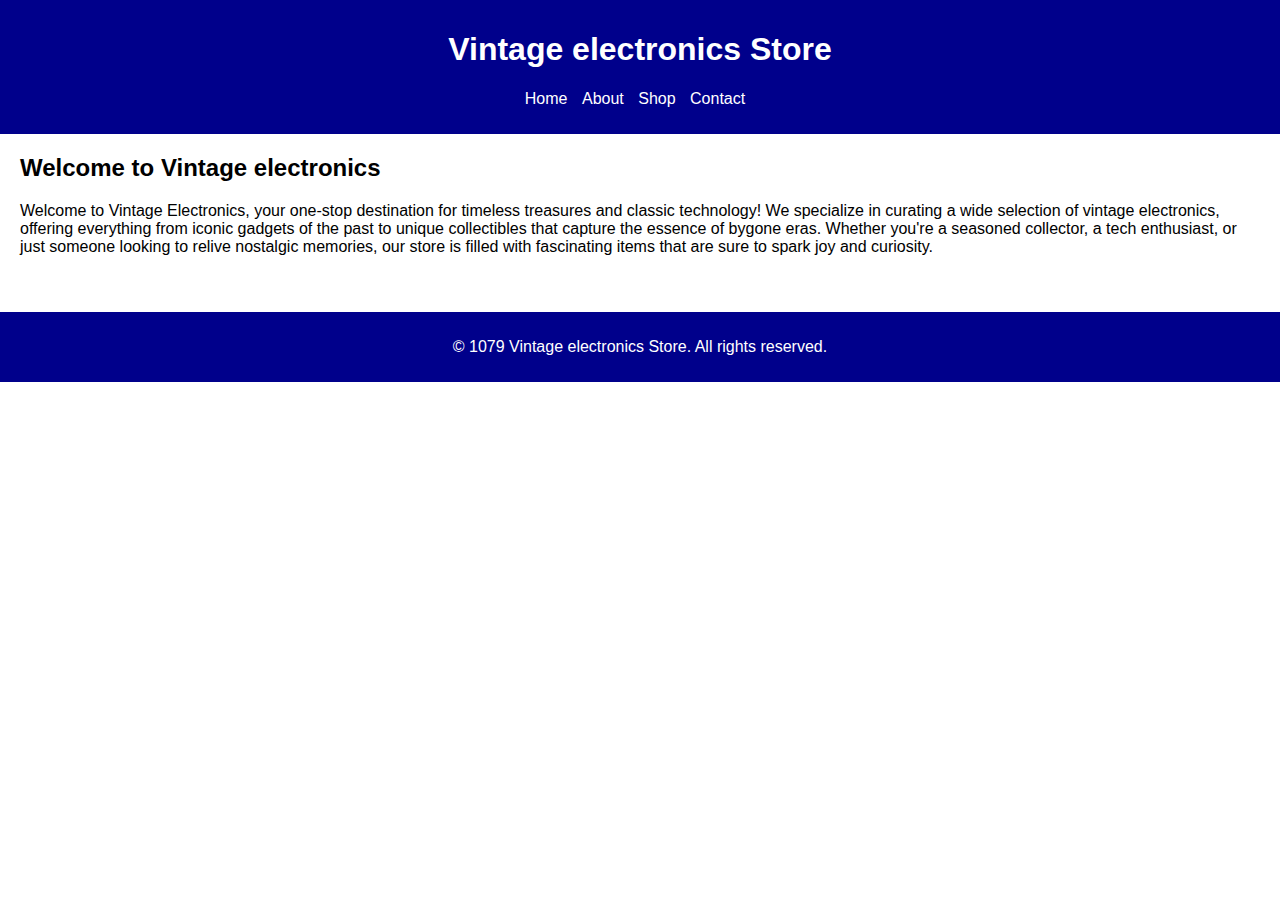
<file: PROJECT/index.html>
<!DOCTYPE html>
<html lang="en"><!--Here i started html tag-->
<head><!--Here i started head tag-->
    <!-- The head section contains meta-information about the document -->
    <meta charset="UTF-8">
    <meta name="viewport" content="width=device-width, initial-scale=1">
    <meta name="description" content="Creating  website.">
    <meta name="robots" content="noindex, nofollow">
    <title>Vintage electronics</title>
    <!--This code sets the title of the webpage, displayed on the browser tab -->
    <link rel="stylesheet" href="css/styles.css">
    <!--this code is for link CSS file-->
    <script src="js/scripts.js" defer></script>
    <!--this code is for link JS file-->
</head><!--Here i closed head tag-->
<body><!--Here i started body tag-->
    <header></header>
    <div class="container"><!-- This code is for CSS styling -->
    <h2>Welcome to Vintage electronics</h2><!-- This heading  element for the main welcome message -->
    <p>Welcome to Vintage Electronics, your one-stop destination for timeless treasures and classic technology! We specialize in curating a wide selection of vintage electronics, offering everything from iconic gadgets of the past to unique collectibles that capture the essence of bygone eras. Whether you're a seasoned collector, a tech enthusiast, or just someone looking to relive nostalgic memories, our store is filled with fascinating items that are sure to spark joy and curiosity.</p>
    <!-- This paragraph element with a detailed welcome message and description of the store -->
    </div>
    <footer></footer>
</body><!--Here i closed body tag-->
</html><!--Here i closed html tag-->
</file>
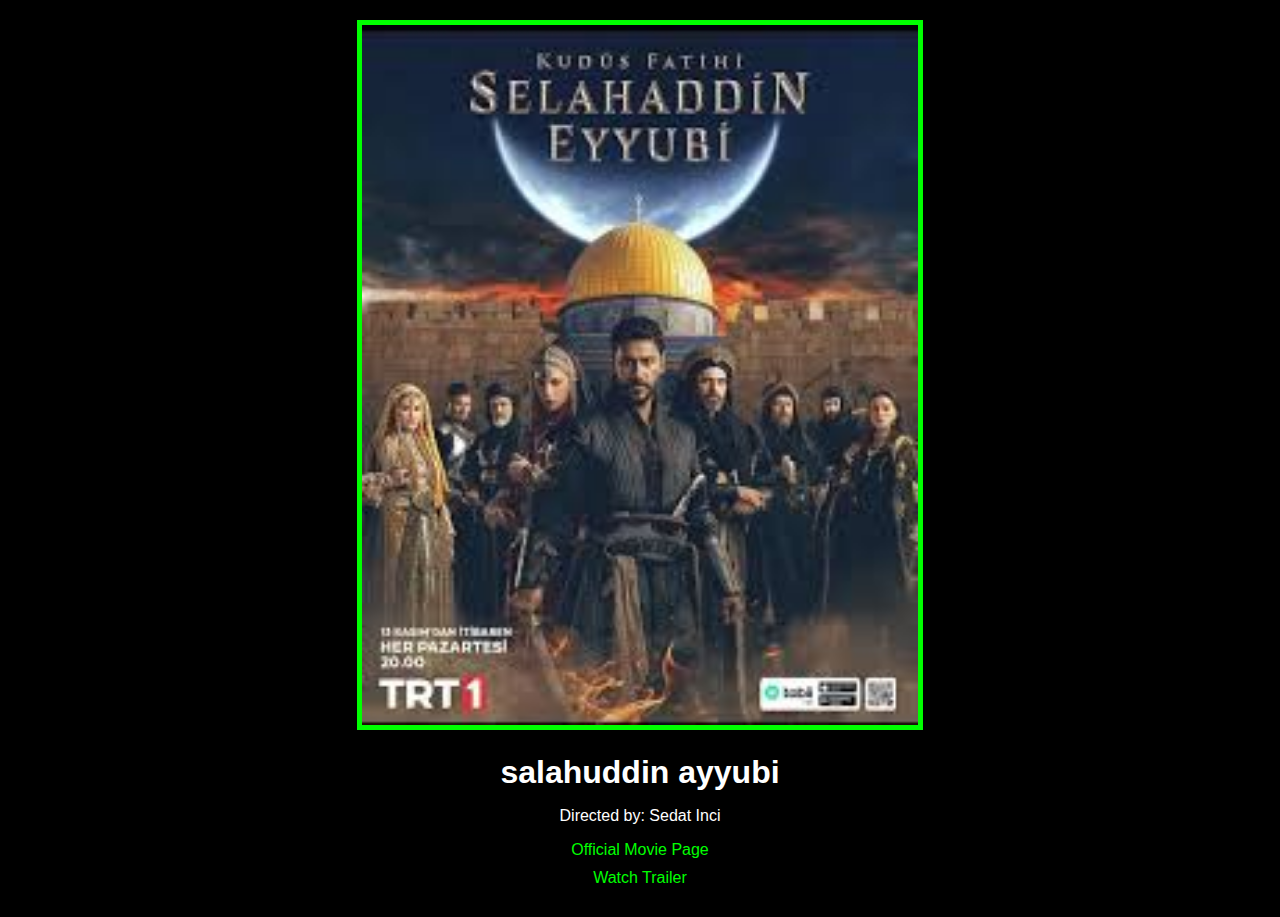
<file: assign/New folder/index.html>
<!DOCTYPE html>
<html lang="en">
<head>
    <meta charset="UTF-8">
    <meta name="viewport" content="width=device-width, initial-scale=1.0">
    <meta name="description" content="Movie poster.">
    <meta name="robots" content="noindex, nofollow">
    <title>Movie Poster</title>
    <!--hyperlink css style sheet with html document-->
    <link rel="stylesheet" href="style.css">
</head>
<body>
    <!-- main div class for html content -->
    <div class="main">
        <!--image of poster-->
        <img src="img.jpg" alt="name" class="img">
        <!--sub div class of main div class-->
        <div class="sub-main">
            <!--h1 element-->
            <h1>salahuddin ayyubi</h1>
            <!--paragraph element-->
            <p>Directed by: Sedat Inci</p>
            <!--two hyperlink attached with a href-->
            <a href="https://www.imdb.com/title/tt21856856/mediaviewer/rm2292668161/?ref_=tt_ov_i" target="_blank">Official Movie Page</a>
            <a href="https://www.youtube.com/watch?v=lrqgIu_h_uc" target="_blank">Watch Trailer</a>
        </div>
    </div>
</body>
</html>
</file>
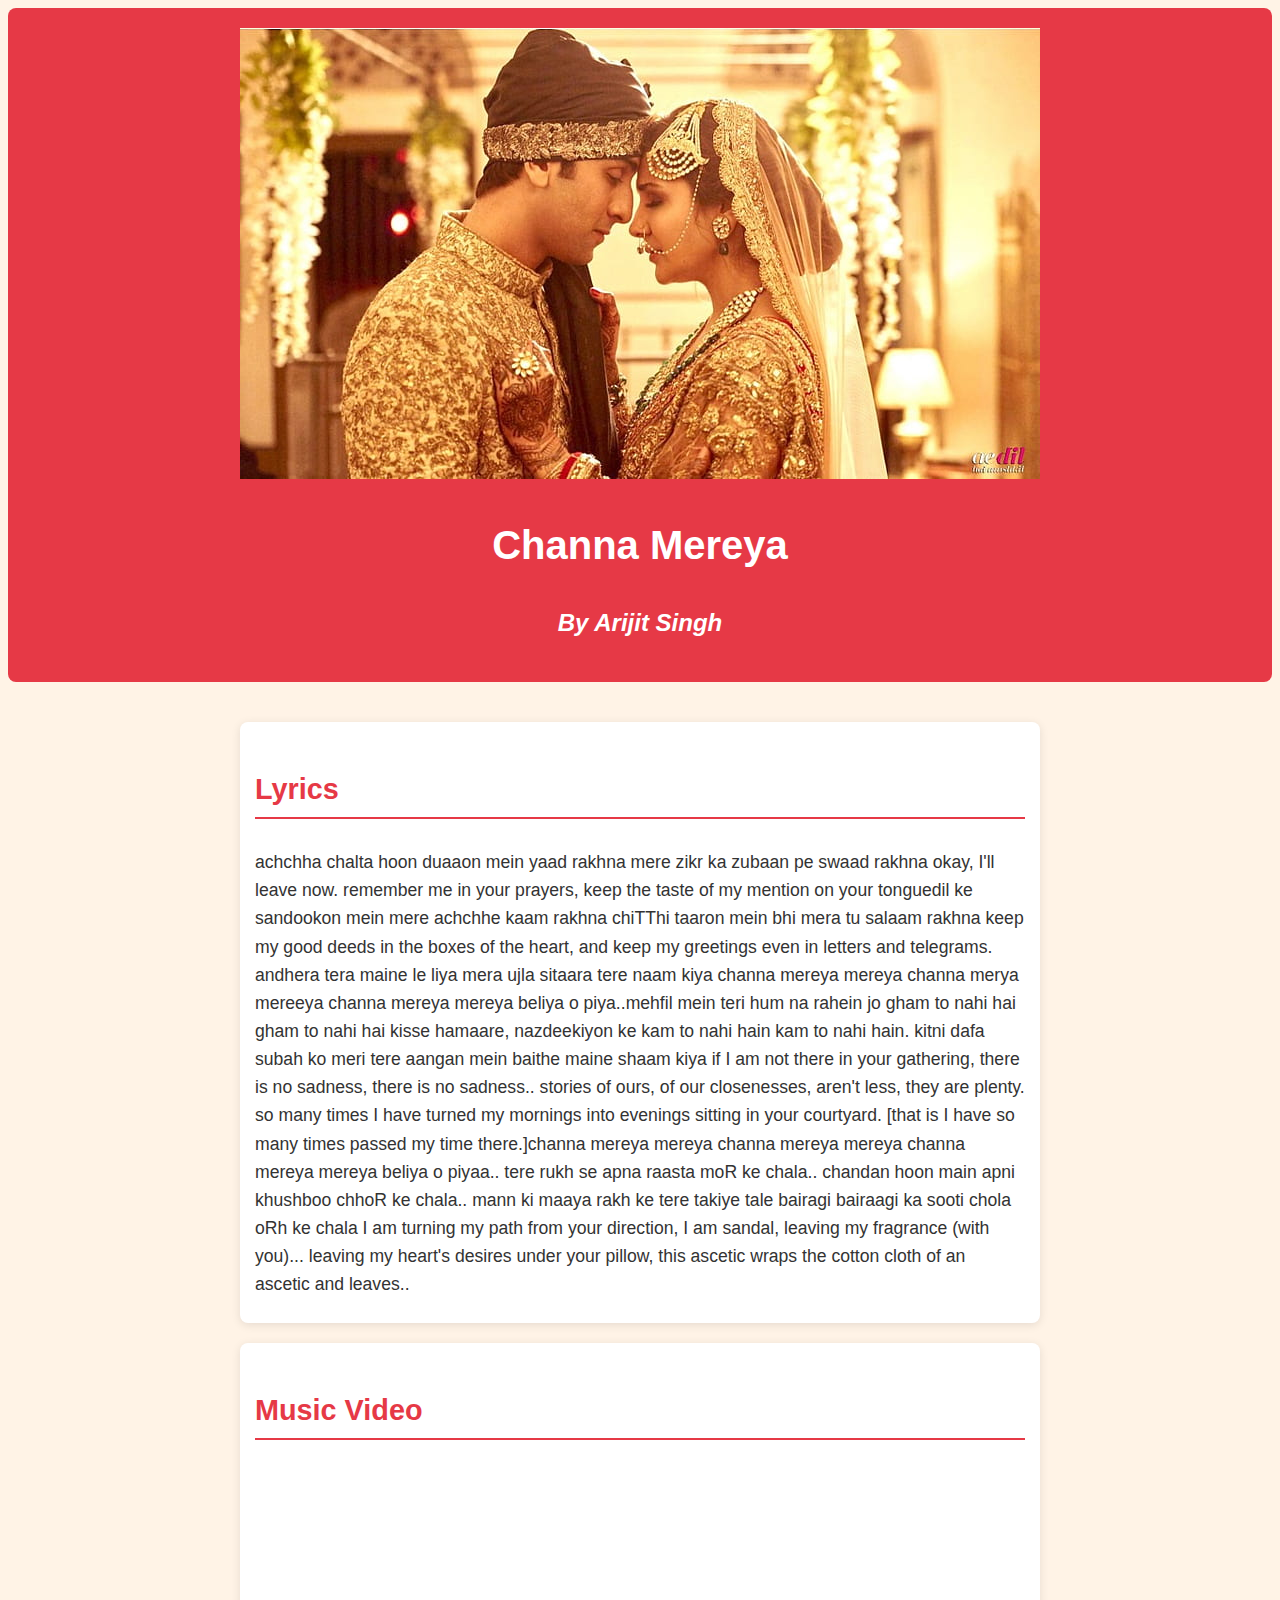
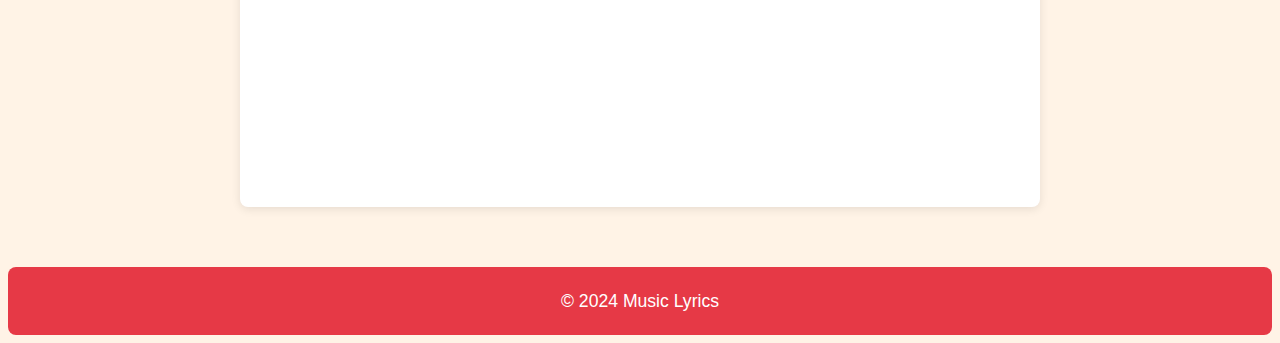
<file: Assignment 1/Index/index.html>
<!DOCTYPE html>
<html lang="en">
<head>
    <meta charset="UTF-8">
    <meta name="viewport" content="width=device-width, initial-scale=1.0">
    <meta name="description" content="Lyrics to Channa Mereya">
    <link rel="stylesheet" href="styles.css">
    <title>Channa Mereya</title>
</head>
<body>
    <header>
        <div>
            <img src="../img/HD-wallpaper-channa-mereya-new-stills-adhm.jpg" alt="Logo of the website">
        </div>
        <h1>Channa Mereya</h1>
        <h2>By Arijit Singh</h2>
    </header>
    <main>
        <section>
            <h3>Lyrics</h3>
            <p>achchha chalta hoon
                duaaon mein yaad rakhna
                mere zikr ka
                zubaan pe swaad rakhna
                
                okay, I'll leave now.
                remember me in your prayers,
                keep the taste of my mention
                on your tonguedil ke sandookon mein
                mere achchhe kaam rakhna
                chiTThi taaron mein bhi
                mera tu salaam rakhna
                
                keep my good deeds
                in the boxes of the heart,
                and keep my greetings
                even in letters and telegrams.
                
                andhera tera maine le liya
                mera ujla sitaara tere naam kiya
                channa mereya mereya
                channa merya mereeya
                channa mereya mereya beliya
                o piya..mehfil mein teri
                hum na rahein jo
                gham to nahi hai
                gham to nahi hai
                kisse hamaare, nazdeekiyon ke
                kam to nahi hain
                kam to nahi hain.
                kitni dafa subah ko meri
                tere aangan mein baithe maine shaam kiya
                
                if I am not there in your gathering,
                there is no sadness,
                there is no sadness..
                stories of ours, of our closenesses,
                aren't less,
                they are plenty.
                so many times I have turned
                my mornings into evenings sitting in your courtyard.
                [that is I have so many times passed my time there.]channa mereya mereya
                channa mereya mereya
                channa mereya mereya beliya
                o piyaa..
                
                tere rukh se apna raasta moR ke chala..
                chandan hoon main apni khushboo chhoR ke chala..
                mann ki maaya rakh ke tere takiye tale
                bairagi bairaagi ka sooti chola oRh ke chala
                
                I am turning my path from your direction,
                I am sandal, leaving my fragrance (with you)...
                leaving my heart's desires under your pillow,
                this ascetic wraps the cotton cloth of an ascetic and leaves..</p>
        </section>
        <section>
            <h3>Music Video</h3>
            <iframe width="560" height="315" src="https://www.youtube.com/embed/S7tYeUBgGHU?si=ZLAZdmPgDaHs5fvz" title="YouTube video player" frameborder="0" allow="accelerometer; autoplay; clipboard-write; encrypted-media; gyroscope; picture-in-picture; web-share" referrerpolicy="strict-origin-when-cross-origin" allowfullscreen></iframe>
        </section>
    </main>
    <footer>
        <p>&copy; 2024 Music Lyrics</p>
    </footer>
</body>
</html>
</file>
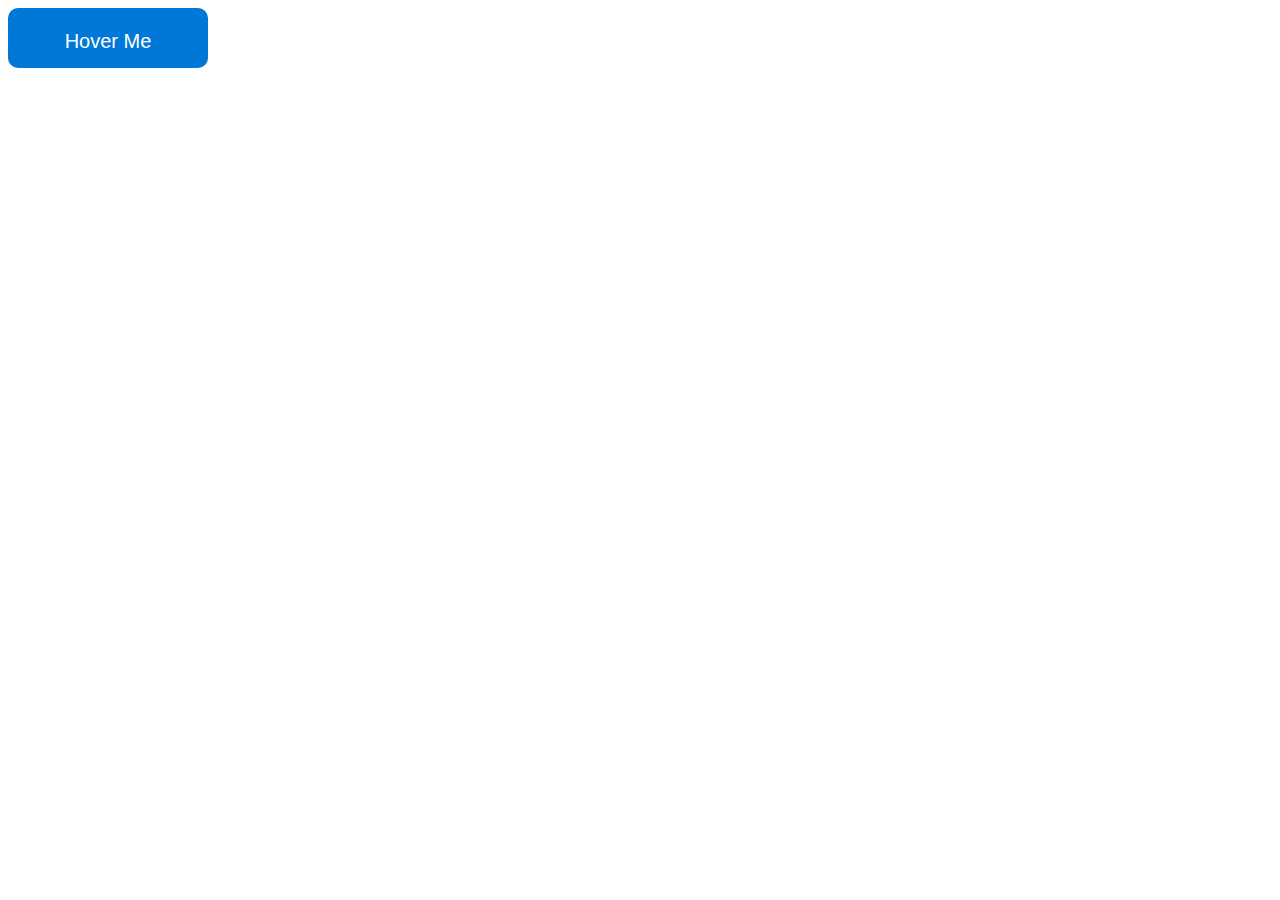
<file: Lab.html>
<!DOCTYPE html>
<html lang="en">
<head>
    <meta charset="UTF-8">
    <meta name="viewport" content="width=device-width, initial-scale=1.0">
    <title>Document</title>
</head>
<body>
    <svg width="200" height="60" viewBox="0 0 200 60" xmlns="http://www.w3.org/2000/svg">
        <!-- Background Rectangle -->
        <rect x="0" y="0" width="200" height="60" rx="10" fill="#0078D7">
          <!-- Hover Effect for Background Rectangle -->
          <animate attributeName="fill" from="#0078D7" to="#0056a3" begin="mouseover" end="mouseout" dur="0.3s" fill="freeze"/>
        </rect>
      
        <!-- Button Text -->
        <text x="100" y="35" fill="white" font-size="20" font-family="Arial" text-anchor="middle" dominant-baseline="middle">
          Hover Me
          <!-- Hover Effect for Text Scaling -->
          <animateTransform attributeName="transform" type="scale" from="1 1" to="1.1 1.1" begin="mouseover" end="mouseout" dur="0.3s" fill="freeze" additive="sum"/>
        </text>
      </svg>
</body>
</html>
</file>
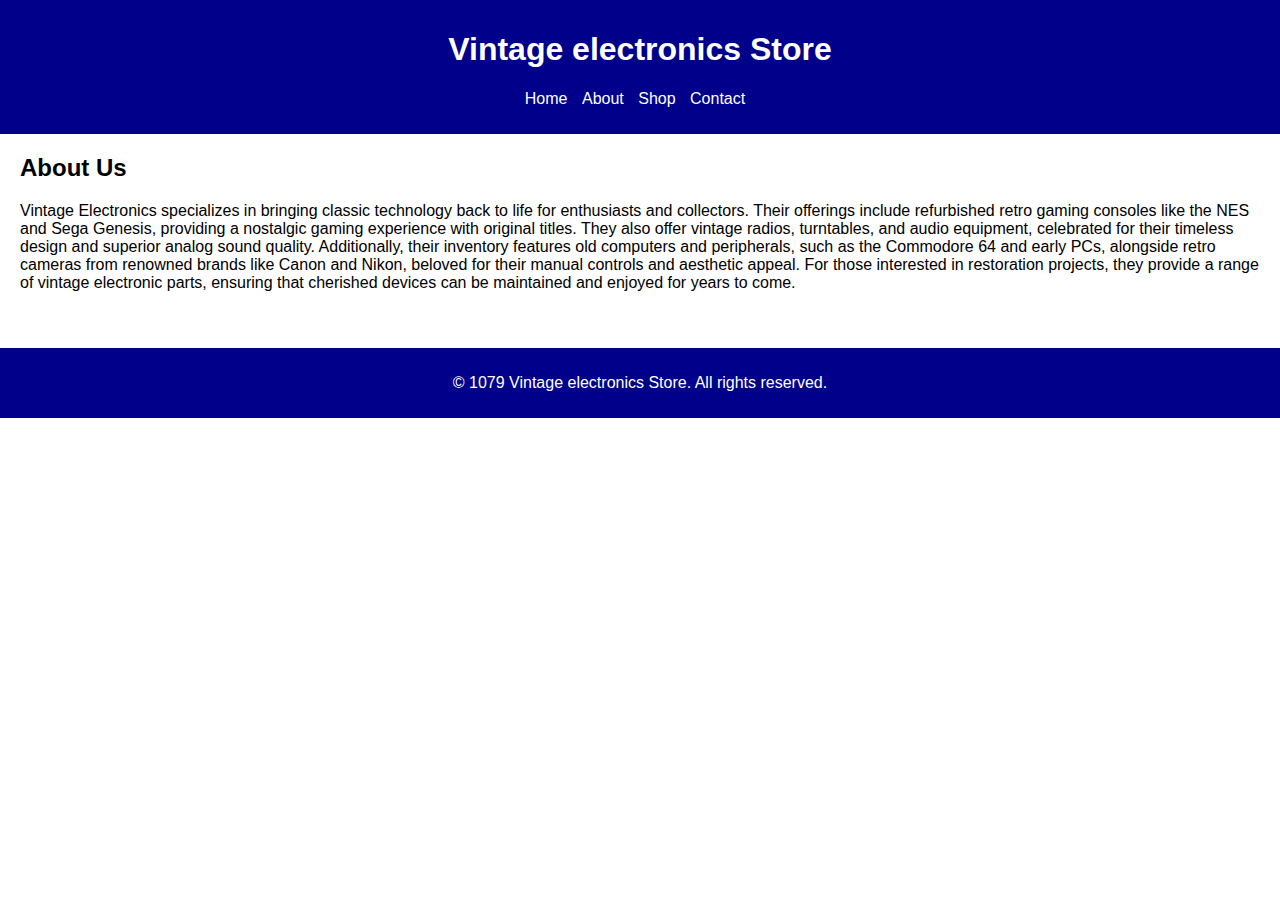
<file: PROJECT/about.html>
<!DOCTYPE html>
<html lang="en"><!--Here i started html tag-->
<head><!--Here i started head tag-->
    <!-- The head section contains meta-information about the document -->
    <meta charset="UTF-8">
    <meta name="viewport" content="width=device-width, initial-scale=1">
    <meta name="description" content="Creating  website.">
    <meta name="robots" content="noindex, nofollow">
    <title>Vintage electronics - About</title><!--This code sets the title of the webpage, displayed on the browser tab -->
    <link rel="stylesheet" href="css/styles.css"><!--this code is for link CSS file-->
    <script src="js/scripts.js" defer></script><!--this code is for link JS file-->
</head><!--Here i closed head tag-->
<body><!--Here i started body tag-->
    <header></header>
    <div class="container"><!-- This code is for CSS styling -->
        <h2>About Us</h2> <!-- This heading element for the about us section -->
        <p>Vintage Electronics specializes in bringing classic technology back to life for enthusiasts and collectors. Their offerings include refurbished retro gaming consoles like the NES and Sega Genesis, providing a nostalgic gaming experience with original titles. They also offer vintage radios, turntables, and audio equipment, celebrated for their timeless design and superior analog sound quality. Additionally, their inventory features old computers and peripherals, such as the Commodore 64 and early PCs, alongside retro cameras from renowned brands like Canon and Nikon, beloved for their manual controls and aesthetic appeal. For those interested in restoration projects, they provide a range of vintage electronic parts, ensuring that cherished devices can be maintained and enjoyed for years to come.</p>
        <!-- This paragraph element describing the purpose and offerings of Vintage Electronics -->
    </div>
    <footer></footer>
</body><!--Here i closed body tag-->
</html><!--Here i closed html tag-->
</file>
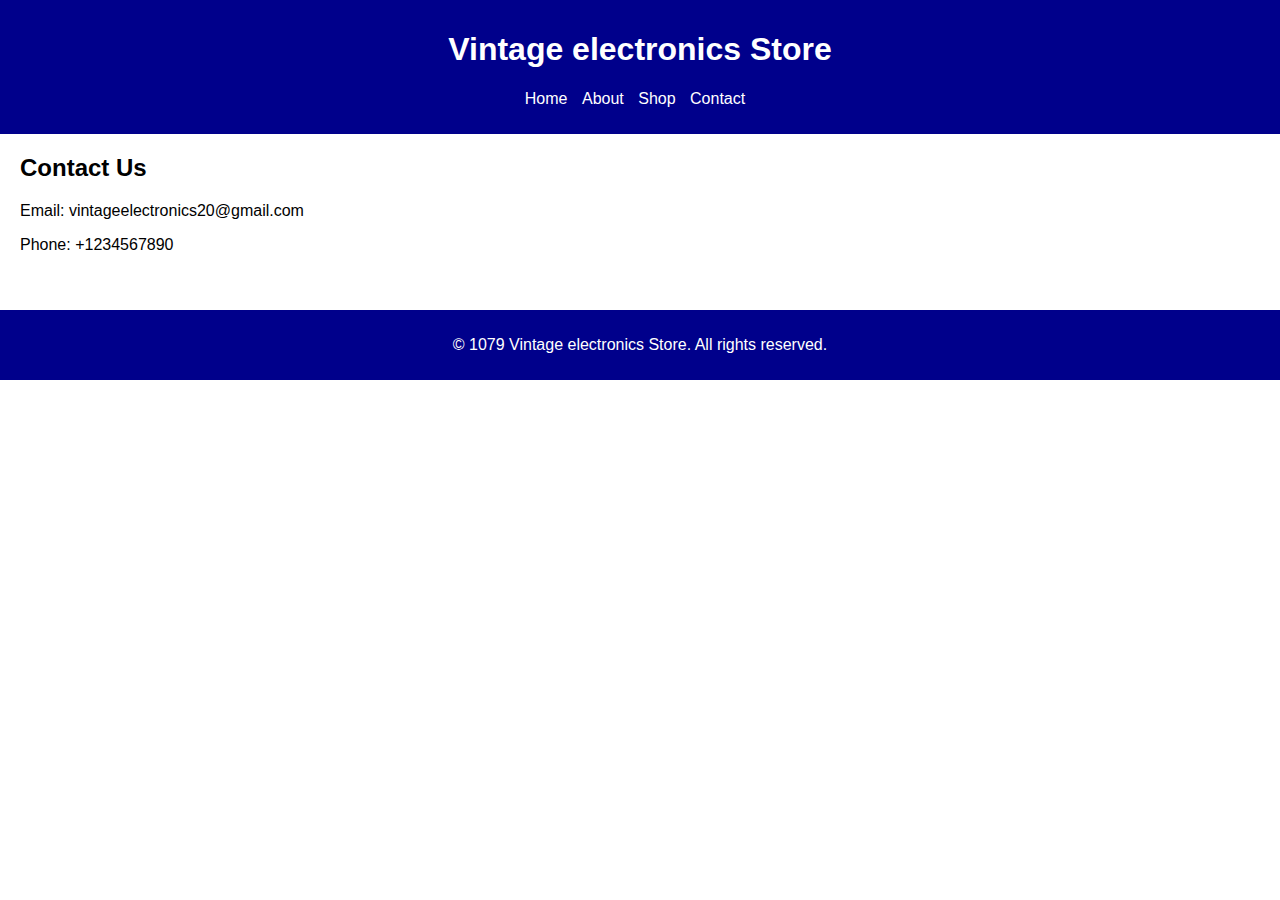
<file: PROJECT/contact.html>
<!DOCTYPE html>
<html lang="en"><!--Here i started html tag-->
<head><!--Here i started head tag-->
    <!-- The head section contains meta-information about the document -->
    <meta charset="UTF-8">
    <meta name="viewport" content="width=device-width, initial-scale=1.0">
    <title>Vintage electronics - Contact</title><!--This code sets the title of the webpage, displayed on the browser tab -->
    <link rel="stylesheet" href="css/styles.css"><!--this code is for link CSS file-->
    <script src="js/scripts.js" defer></script><!--this code is for link JS file-->
</head><!--Here i closed head tag-->
<body><!--Here i started body tag-->
    <header></header>
    <div class="container"><!-- This code is for CSS styling -->
        <h2>Contact Us</h2><!-- This heading element for the contact section -->
        <p>Email: vintageelectronics20@gmail.com</p><!-- This paragraph element displaying the email address -->
        <p>Phone: +1234567890</p><!-- This paragraph element displaying the phone number -->
    </div>
    <footer></footer>
</body><!--Here i closed body tag-->
</html><!--Here i closed html tag-->
</file>
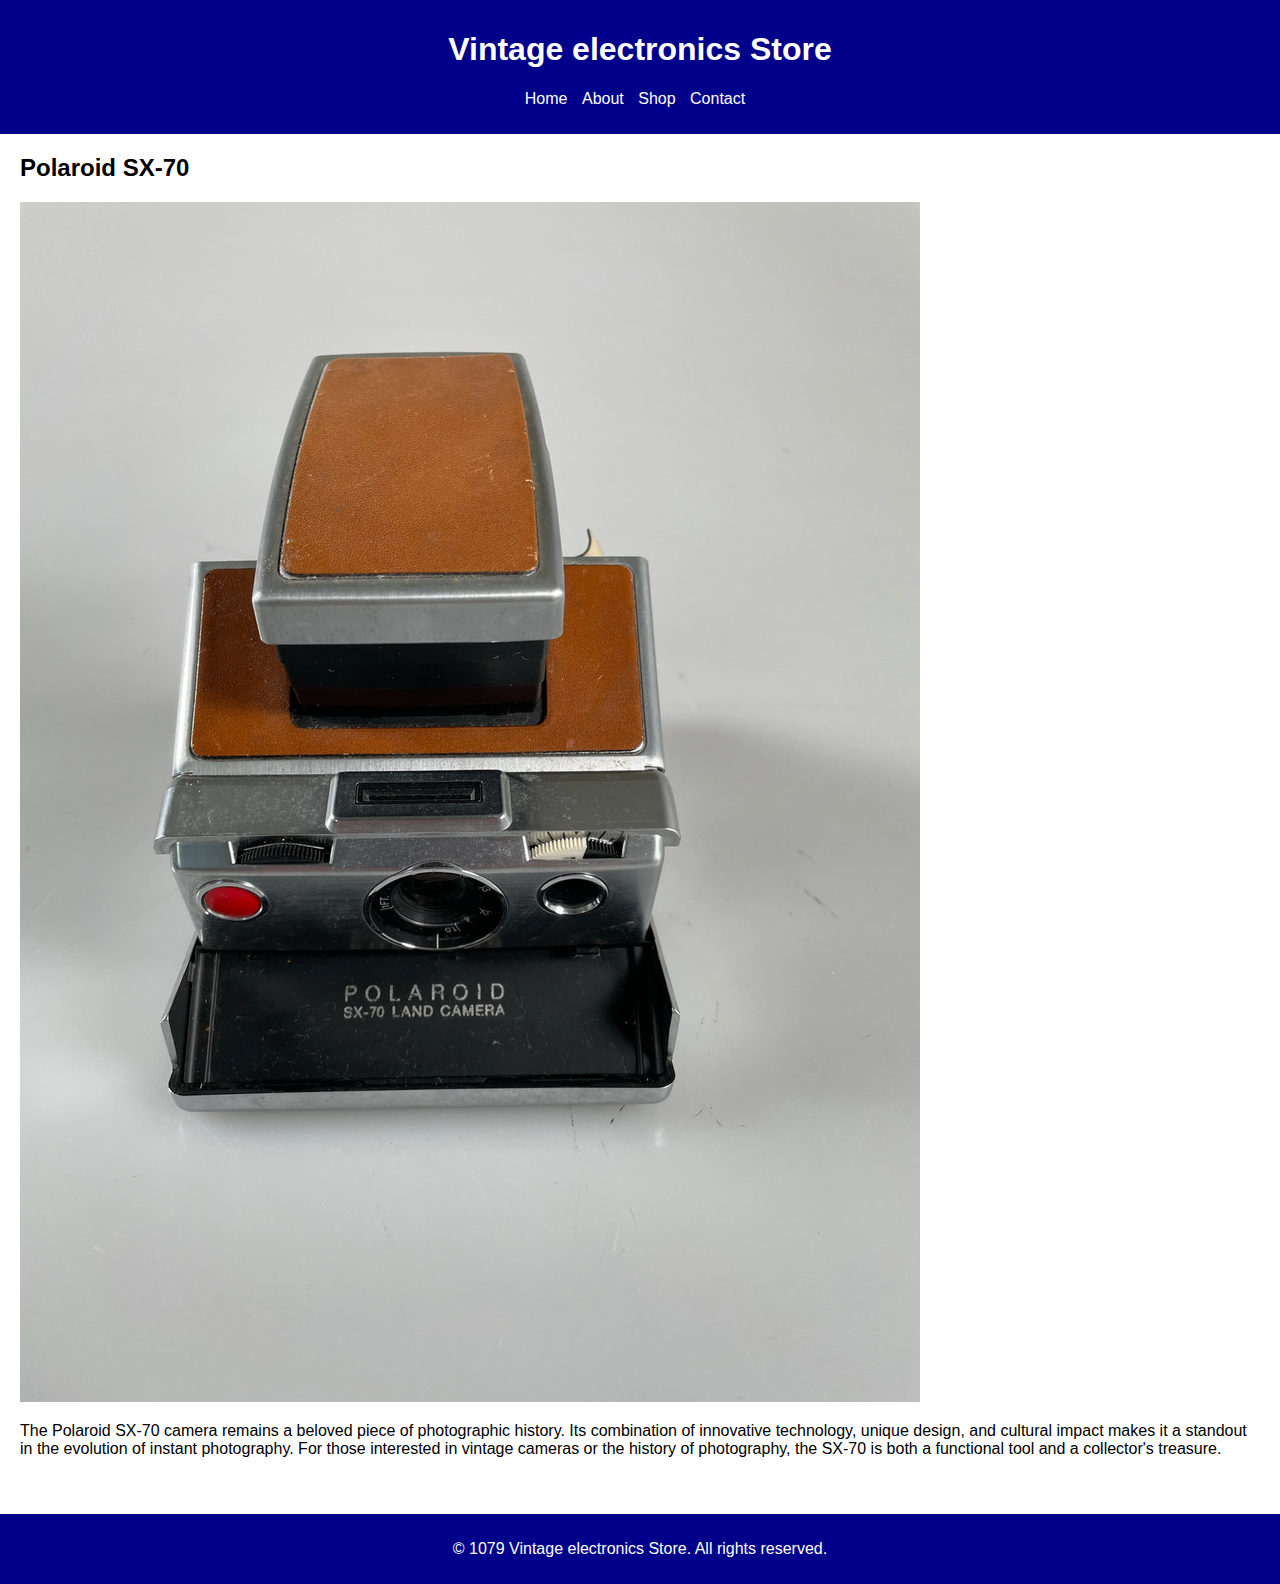
<file: PROJECT/product1.html>
<!DOCTYPE html>
<html lang="en"><!--Here i started html tag-->
<head><!--Here i started head tag-->
    <!-- The head section contains meta-information about the document -->
    <meta charset="UTF-8">
    <meta name="viewport" content="width=device-width, initial-scale=1">
    <meta name="description" content="Creating  website.">
    <meta name="robots" content="noindex, nofollow">
    <title>Vintage electronics - Polaroid SX-70</title><!--This code sets the title of the first product 1, displayed on the browser tab -->
    <link rel="stylesheet" href="css/styles.css"><!--this code is for link CSS file-->
    <script src="js/scripts.js" defer></script><!--this code is for link JS file-->
</head><!--Here i closed head tag-->
<body><!--Here i started body tag-->
    <header></header>
    <div class="container"><!-- This code is for CSS styling -->
        <h2>Polaroid SX-70</h2><!--This code is for main content of the page-->
        <img src="images/s-l1200.jpg" alt="Polaroid SX-70"><!-- An image element displaying a picture of the Polaroid SX-70 camera-->
        <p>The Polaroid SX-70 camera remains a beloved piece of photographic history. Its combination of innovative technology, unique design, and cultural impact makes it a standout in the evolution of instant photography. For those interested in vintage cameras or the history of photography, the SX-70 is both a functional tool and a collector's treasure.</p>
        <!--This element is for discription of product 1-->
    </div>
    <footer></footer>
</body><!--Here i closed body tag-->
</html><!--Here i closed html tag-->
</file>
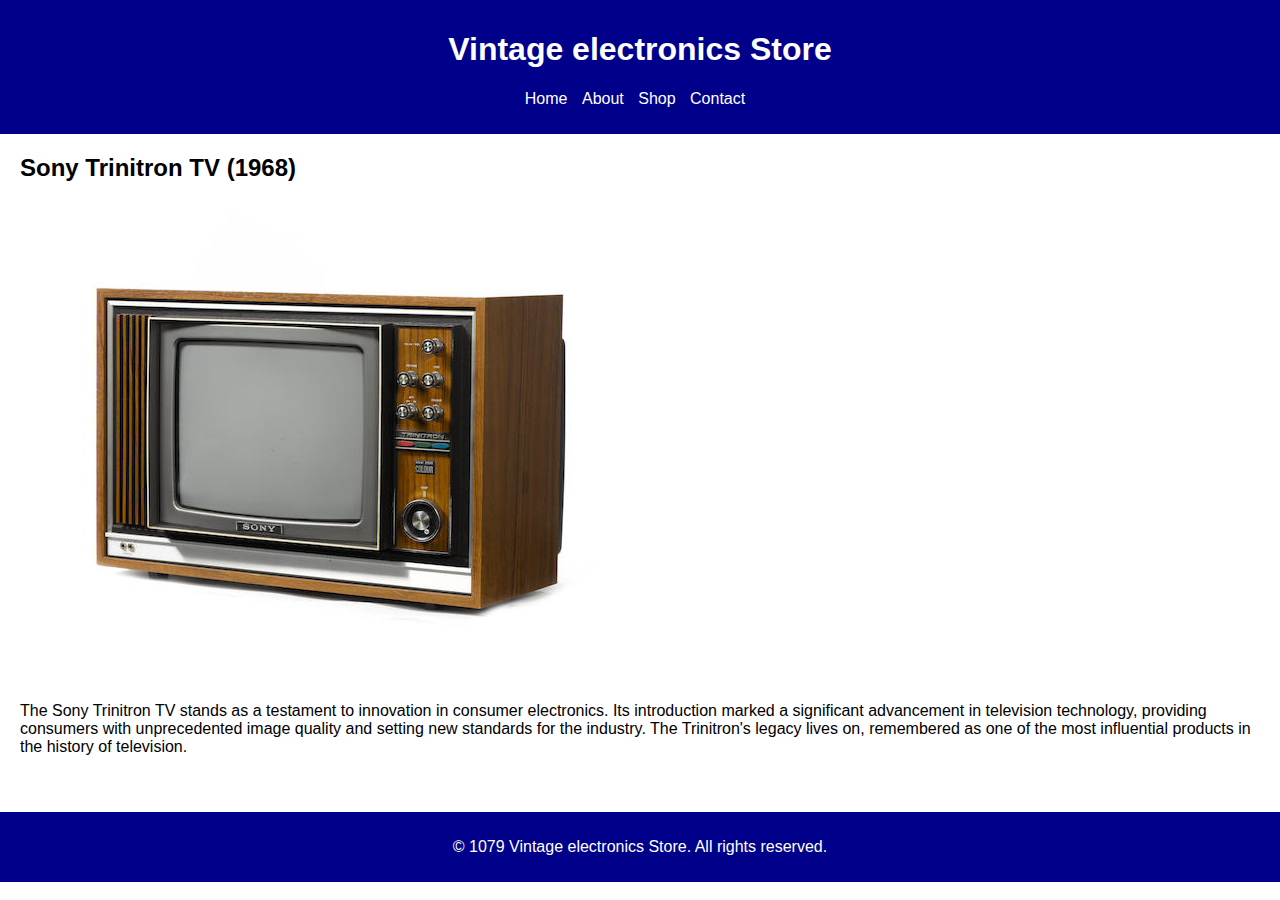
<file: PROJECT/product2.html>
<!DOCTYPE html>
<html lang="en"><!--Here i started html tag-->
<head><!--Here i started head tag-->
    <!-- The head section contains meta-information about the document -->
    <meta charset="UTF-8">
    <meta name="viewport" content="width=device-width, initial-scale=1">
    <meta name="description" content="Creating  website.">
    <meta name="robots" content="noindex, nofollow">
    <title>Vintage electronics - Sony Trinitron TV (1968)</title><!--This code sets the title of the first product 2, displayed on the browser tab -->
    <link rel="stylesheet" href="css/styles.css"><!--this code is for link CSS file-->
    <script src="js/scripts.js" defer></script><!--this code is for link JS file-->
</head><!--Here i closed head tag-->
<body><!--Here i started body tag-->
    <header></header>
    <div class="container"><!-- This code is for CSS styling -->
        <h2>Sony Trinitron TV (1968)</h2><!--This code is for main content of the page-->
        <img src="images/image.jpeg" alt="Nintendo Entertainment System (NES)"><!-- An image element displaying a picture of the Sony Trinitron TV-->
        <p>The Sony Trinitron TV stands as a testament to innovation in consumer electronics. Its introduction marked a significant advancement in television technology, providing consumers with unprecedented image quality and setting new standards for the industry. The Trinitron's legacy lives on, remembered as one of the most influential products in the history of television.</p>
        <!--This element is for discription of product 2-->
    </div>
    <footer></footer>
</body><!--Here i closed body tag-->
</html><!--Here i closed html tag-->
</file>
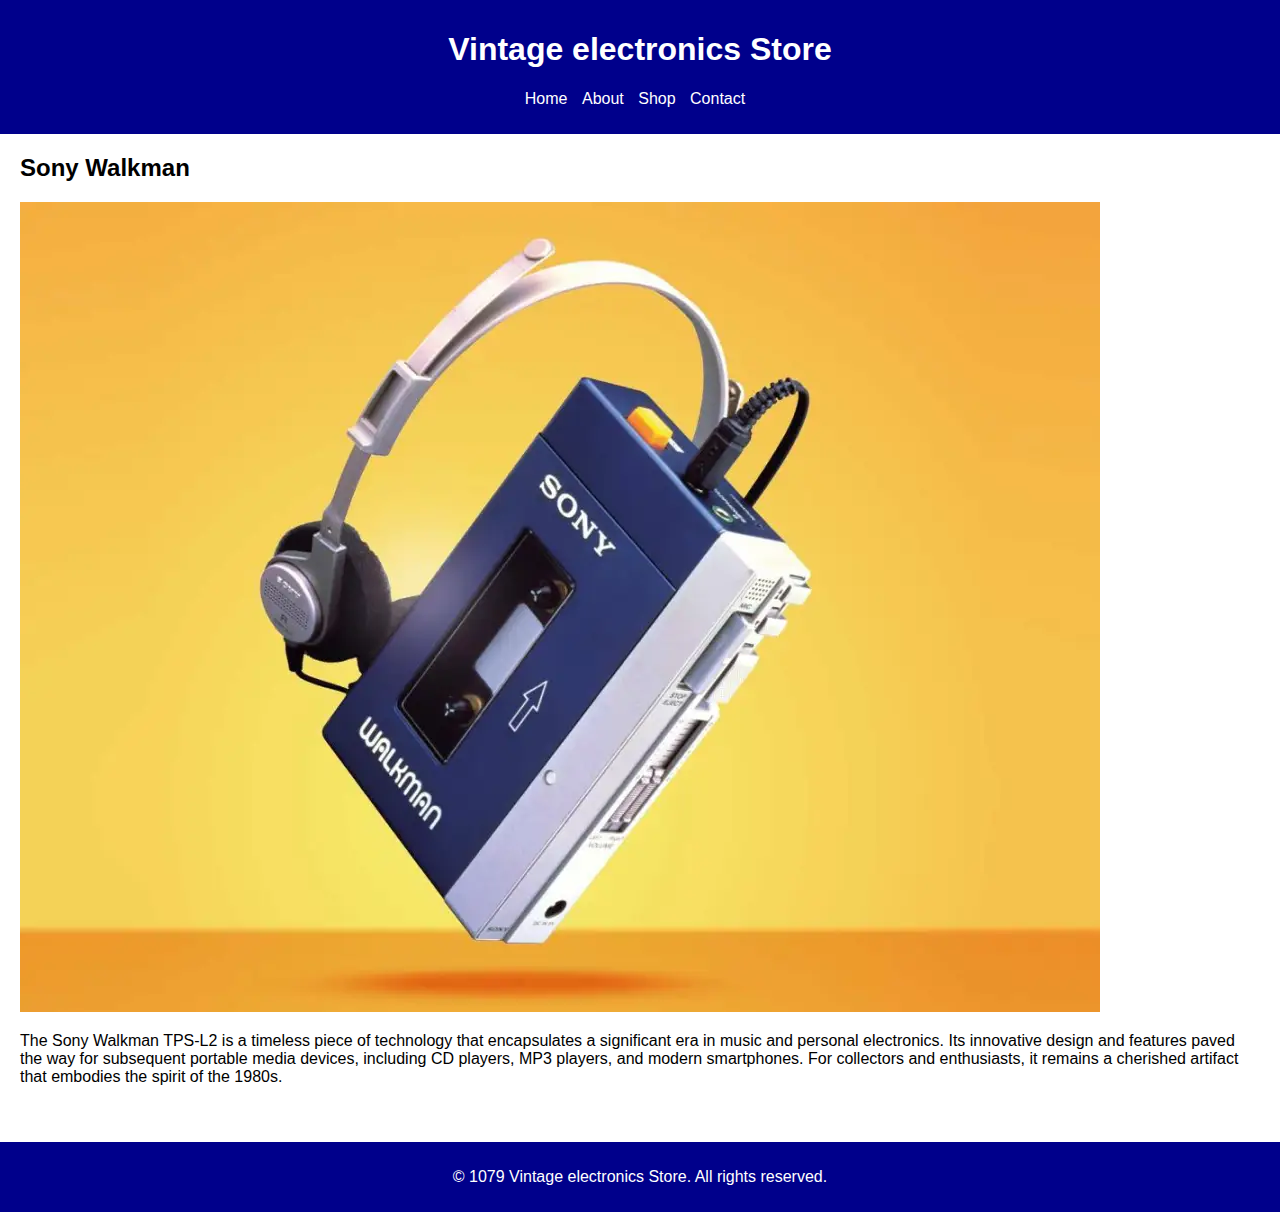
<file: PROJECT/product3.html>
<!DOCTYPE html>
<html lang="en"><!--Here i started html tag-->
<head><!--Here i started head tag-->
    <!-- The head section contains meta-information about the document -->
    <meta charset="UTF-8">
    <meta name="viewport" content="width=device-width, initial-scale=1">
    <meta name="description" content="Creating  website.">
    <meta name="robots" content="noindex, nofollow">
    <title>Vintage electronics - Sony Walkman</title><!--This code sets the title of the first product 3, displayed on the browser tab -->
    <link rel="stylesheet" href="css/styles.css"><!--this code is for link CSS file-->
    <script src="js/scripts.js" defer></script><!--this code is for link JS file-->
</head><!--Here i closed head tag-->
<body><!--Here i started body tag-->
    <header></header>
    <div class="container"><!-- This code is for CSS styling -->
        <h2>Sony Walkman</h2><!--This code is for main content of the page-->
        <img src="images/pr3mjjnb.webp" alt="Sony Walkman"><!-- An image element displaying a picture of the Sony Walkman-->
        <p>The Sony Walkman TPS-L2 is a timeless piece of technology that encapsulates a significant era in music and personal electronics. Its innovative design and features paved the way for subsequent portable media devices, including CD players, MP3 players, and modern smartphones. For collectors and enthusiasts, it remains a cherished artifact that embodies the spirit of the 1980s.</p>
        <!--This element is for discription of product 3-->
    </div>
    <footer></footer>
</body><!--Here i closed body tag-->
</html><!--Here i closed html tag-->
</file>
<file: PROJECT/css/styles.css>
/*This code is for styling body element*/
body {
    font-family: Arial, sans-serif;/* This code sets the font family for the body element */
    margin: 0;/* This code sets the margin for the body element */
    padding: 0;/* This code sets the padding for the body element */
    box-sizing: border-box;/* This code sets the box-sizingfor the body element */
}

/*This code is for styling header, footer element*/
header, footer {
    background-color: darkblue;/* This code sets a dark blue background color for header and footer */
    color: #fff;/* This code sets  color for header and footer */
    padding: 10px 0;/* This code sets padding for header and footer */
    text-align: center;/* This code sets text-align for header and footer */
}

/*This code is for styling nav ul element*/
nav ul {
    list-style-type: none;/* This code sets list-style-type for nav ul */
    padding: 0;/* This code sets  padding for nav ul */
}

/*This code is for styling nav ul li element*/
nav ul li {
    display: inline;/* This code sets the list items in a single line for nav ul li */
    margin-right: 10px;/* This code sets a right margin of 10px  for nav ul li */
}

/*This code is for styling nav ul li a element*/
nav ul li a {
    color: #fff;/* This code sets  color for nav ul li a */
    text-decoration: none;/* This code sets  text-decoration for nav ul li a */
}

/*This code is for styling .container element*/
.container {
    padding: 20px;/* This code sets  padding for nav ul li a */
}

/*This code is for styling .product element*/
.product {
    border: 1px solid #ddd;/* This code sets  light gray border around the product */
    margin: 10px;/* This code sets margin of 10px outside the product */
    padding: 10px;/* This code sets  padding of 10px inside the product */
    text-align: center;/* This code sets the text within the product */
    width: 250px;/* This code sets  the width of the product */ 
    display: inline-block;/* This code sets the product inline and allows setting width and height  */  
}

/*This code is for styling .product img element*/
.product img {
    width: auto;  /* This code sets the width of the image to auto */
    height: auto;/* This code sets the height of the image to auto */
}

/*This code is for styling h2, h3 element*/
h2, h3 {
    margin-top: 0;/* This code sets the top margin for h2 and h3 elements */
}

/*This code is for styling footer element*/
footer {
    margin-top: 20px;/* This code sets the top margin for footer */
}

/*This code is for styling .container .product-container element*/
.container .product-container {
    display: flex;/* This code Displays the product container for .container .product-container */
    flex-wrap: wrap;/* This code allows the items to wrap onto multiple lines for .container .product-container */
    justify-content: center;/* This code centers the items within the container for .container .product-container */  
}
</file>
<file: assign/New folder/style.css>
/* body conetent */
body {
    margin: 0;
    padding: 0;
    font-family: Arial, sans-serif;
    background-color: #000;
    color: #fff;
}

/* main content*/
.main {
    text-align: center;
    padding: 20px;
}

/*image content*/
.img{
    max-width: 200%;
    height: 700px;
    border: 5px solid #00ff00; 
    
}


.sub-main {
    margin-top: 20px;
}

/* heading */
.sub-main h1 {
    font-size: 2em;
    margin: 0;
}

/* links conetent */
.sub-main a {
    display: block;
    color: #00ff00;
    text-decoration: none;
    margin: 10px 0;
}

.sub-main a:hover {
    text-decoration: underline;
}
</file>
<file: Assignment 1/Index/styles.css>
body {
    font-family: 'Helvetica', sans-serif;
    background-color: #fff3e6;
    color: #333;
    line-height: 1.6;
}

header {
    text-align: center;
    padding: 20px;
    background-color: #e63946;
    color: white;
    border-radius: 8px;
}

h1 {
    font-size: 2.5em;
}

h2 {
    font-size: 1.5em;
    font-style: italic;
}

main {
    max-width: 800px;
    margin: auto;
    padding: 20px;
}

section {
    margin: 20px 0;
    padding: 15px;
    background-color: #fff;
    border-radius: 8px;
    box-shadow: 0 2px 10px rgba(0, 0, 0, 0.1);
}

h3 {
    font-size: 1.8em;
    color: #e63946;
    border-bottom: 2px solid #e63946;
    padding-bottom: 5px;
}

p {
    font-size: 1.1em;
    margin: 10px 0;
}

iframe {
    width: 100%;
    height: 315px;
    border: none;
    border-radius: 8px;
}

footer {
    text-align: center;
    padding: 10px;
    background-color: #e63946;
    color: white;
    border-radius: 8px;
    margin-top: 20px;
}
</file>
